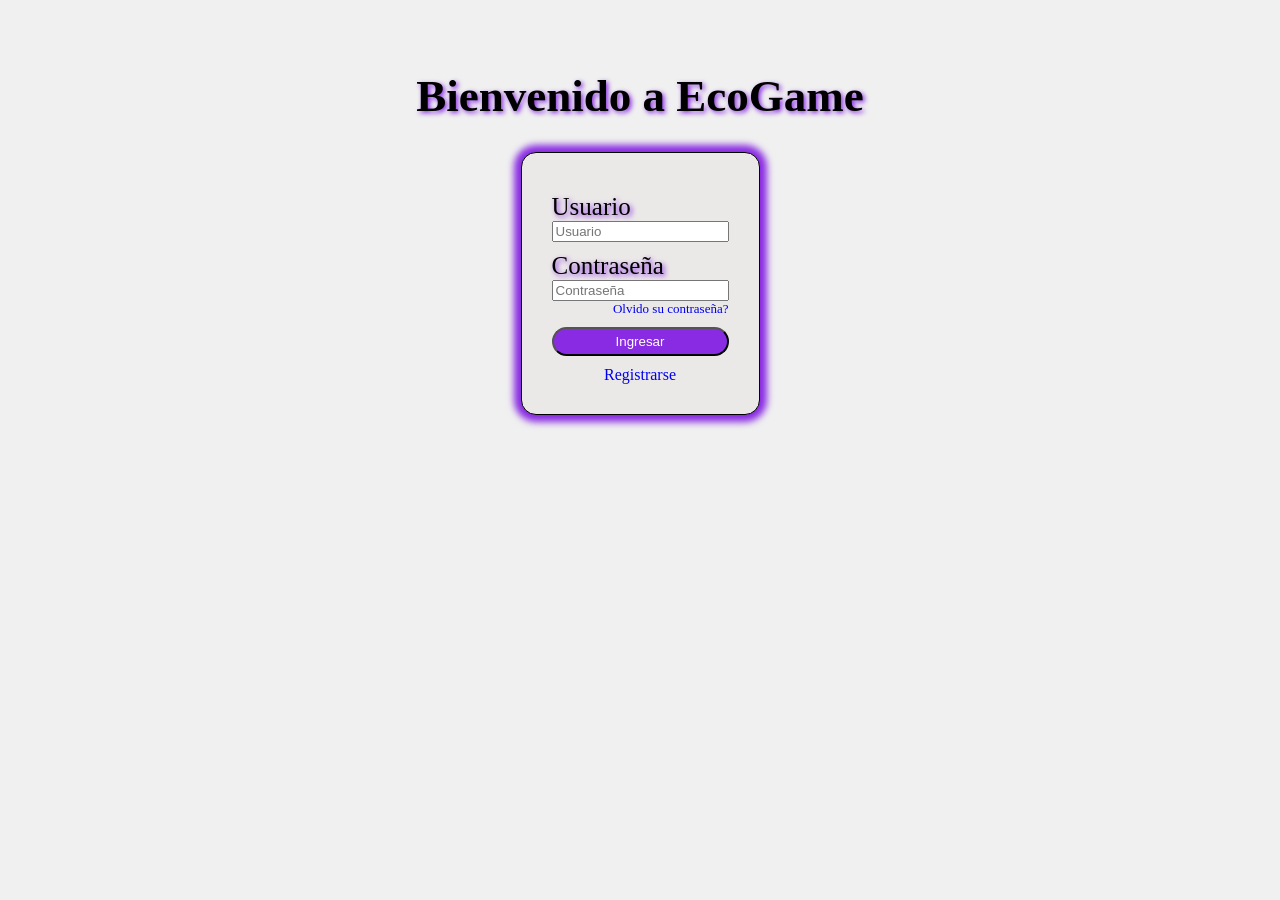
<file: index.html>
<!DOCTYPE html>
<html lang="es">
<head>
    <link rel="manifest" href="manifest.json">
<meta name="theme-color" content="#2E7D32">

    <meta charset="UTF-8">
<meta name="viewport" content="width=device-width, initial-scale=1.0, user-scalable=no">
    <link rel="stylesheet" href="resources/css/style.css">
    <link rel="shortcut icon" href="https://e7.pngegg.com/pngimages/988/338/png-clipart-recycle-reuse-and-reduce-icon-recycling-symbol-tin-can-beverage-can-aluminum-can-recycle-icon-saving-camera-icon.png" type="image/x-icon">
    <title>Eco | Game</title>

</head>
<body>
    <div id="info"><span id="saludo" ></span> Selecciona los residuos en la caneca correspondientes </div>
    <canvas id="mycanvas"></canvas>
   
    
    <script src="resources/js/scripst.js"></script>
</body>
</html>
</file>
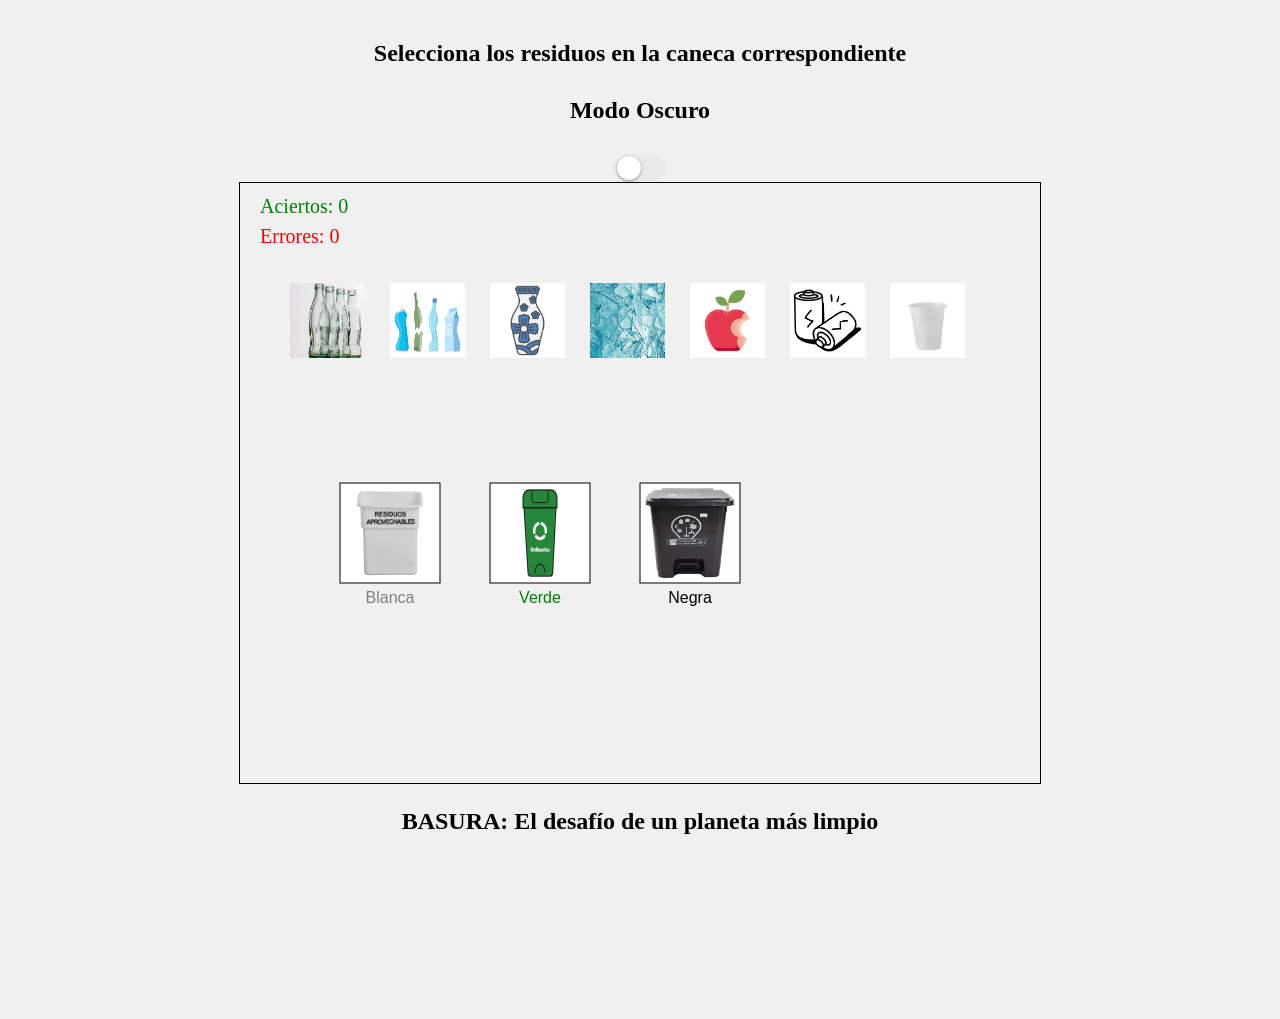
<file: EcoCodigo/index.html>
<!DOCTYPE html>
<html lang="es">
<head>

    <meta charset="UTF-8">
    <meta name="viewport" content="width=device-width, initial-scale=1.0">
    <link rel="stylesheet" href="style.css">
    <link rel="shortcut icon" href="https://e7.pngegg.com/pngimages/988/338/png-clipart-recycle-reuse-and-reduce-icon-recycling-symbol-tin-can-beverage-can-aluminum-can-recycle-icon-saving-camera-icon.png" type="image/x-icon">
    <title>Eco Game</title>

</head>
<body>
<div id="contenido">
<h2 class="textoinfo">Selecciona los residuos en la caneca correspondiente</h2>
<h2 class="textoinfo">Modo Oscuro</h2>
    <div class="switch-container">
        <input id="modoD" type="checkbox" class="input-oculto">
    <label for="modoD" class="switch-visual"></label>
    </div>

    <canvas id="mycanvas" width="800" height="600"></canvas>

    <h3 class="textoinfo" style="margin-top: 20px;">BASURA: El desafío de un planeta más limpio</h3>
    
<div class="video-responsive">
    <iframe 
        src="https://www.youtube-nocookie.com/embed/7Z7lCCD8-9o?rel=0" 
        title="BASURA: El desafío de un planeta más limpio | #26PlanetaDocumentales" 
        frameborder="0" 
        allow="accelerometer; autoplay; clipboard-write; encrypted-media; gyroscope; picture-in-picture; web-share" 
        allowfullscreen>
    </iframe>
</div>
    </div>
    <script src="scripst.js"></script>
</body>
</html>
</file>
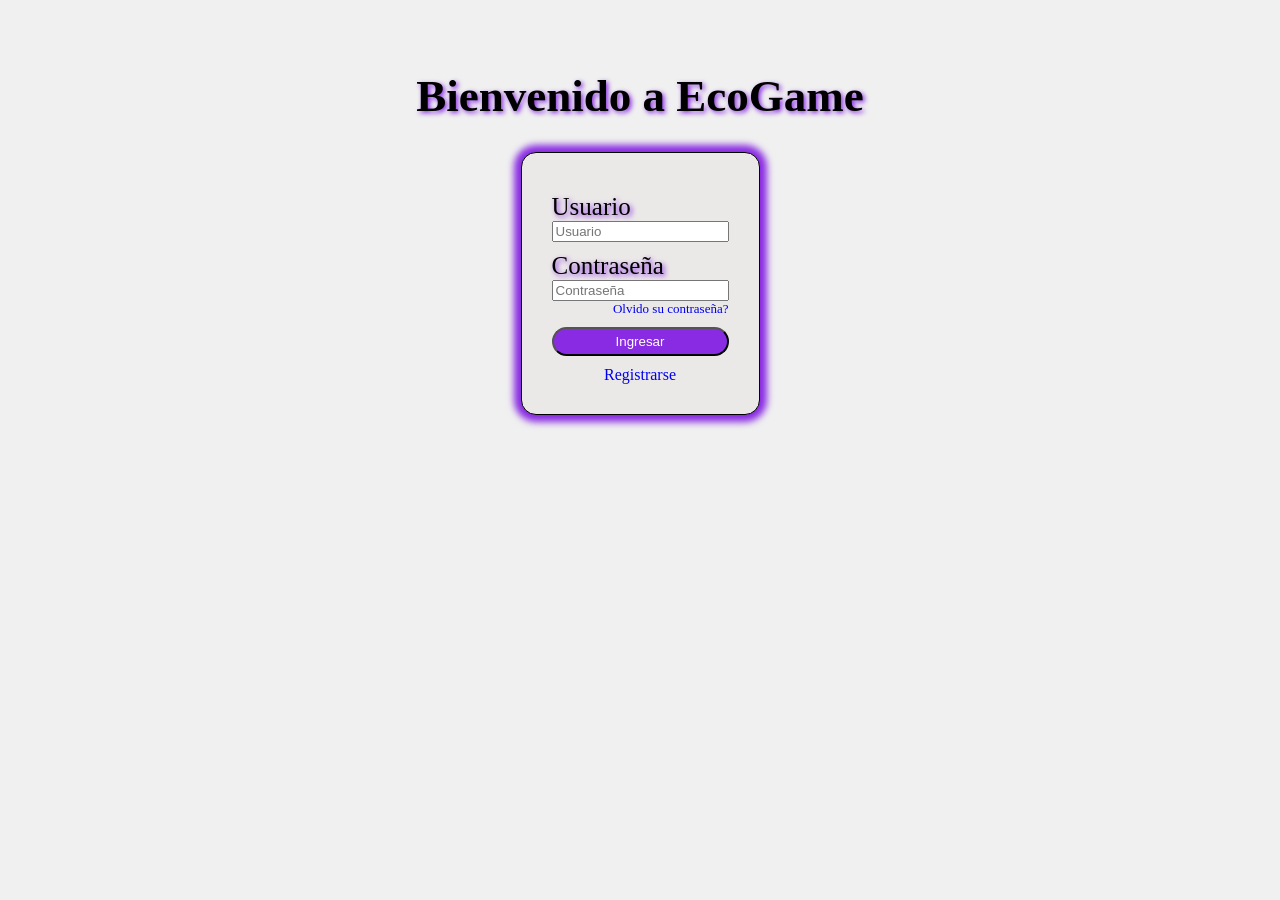
<file: login.html>
<!DOCTYPE html>
<html lang="en">
<head>
    <meta charset="UTF-8">
    <meta name="viewport" content="width=device-width, initial-scale=1.0">
    <link rel="stylesheet" href="resources/css/style.css">
    <title>Login - EcoGame</title>
</head>
<body>
    <div class="container-fluid">
        <h1>Bienvenido a EcoGame</h1>
        <div class="container-input">
            <span id="error"></span>
            <label>Usuario</label>
            <input type="text" id="user"  placeholder="Usuario">

            <label>Contraseña</label>
            <input type="password" id="password" placeholder="Contraseña">
            <a href="recuperar.html" style="text-align: right; font-size: small;">Olvido su contraseña?</a>
            
            <button class="btn" id="login">Ingresar</button>
            <div class="link">
                <a href="registro.html">Registrarse</a>
            </div>
            
        </div>
    </div>
</body>
<script src="resources/js/login.js"></script>
</html>
</file>
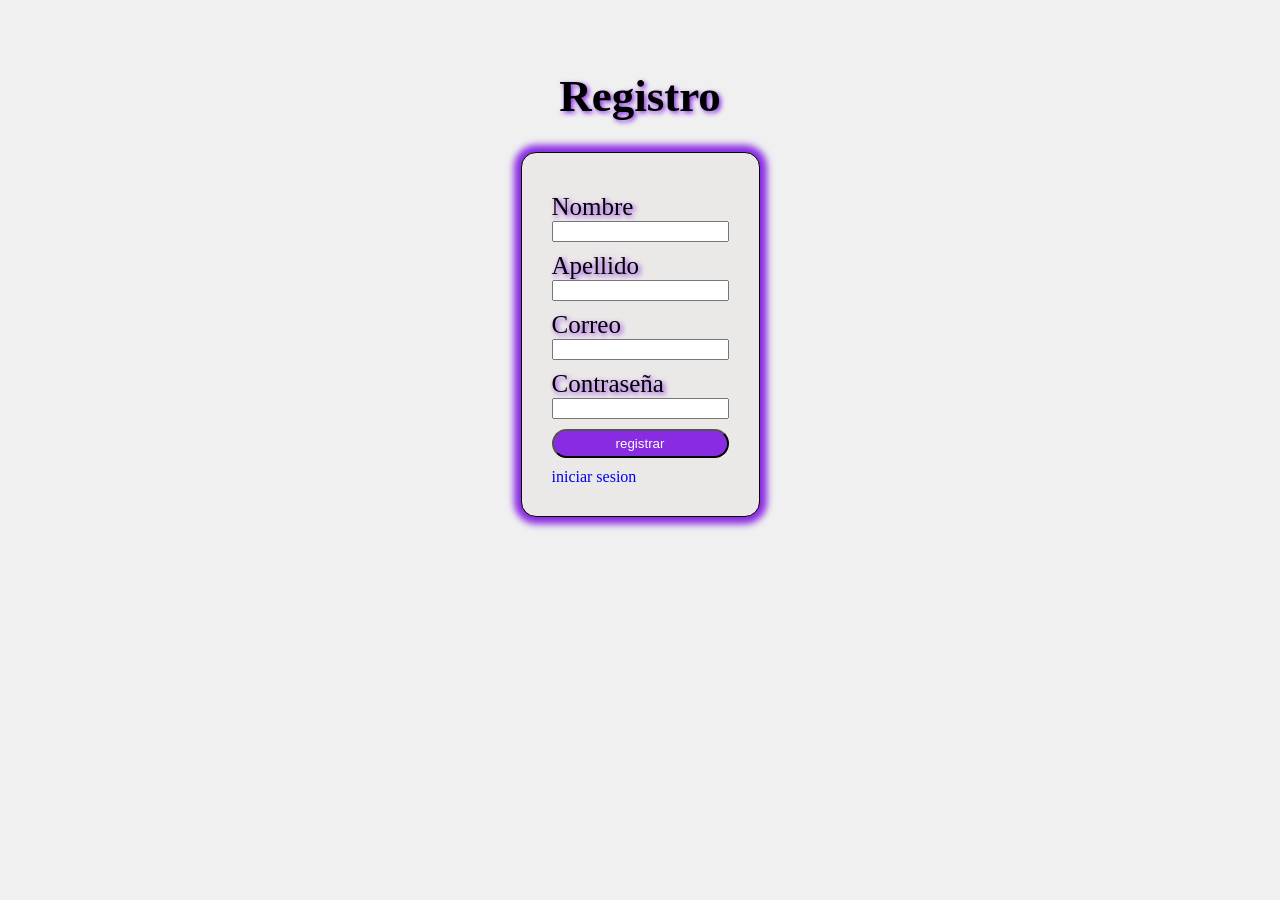
<file: registro.html>
<!DOCTYPE html>
<html lang="es">
<head>
    <meta charset="UTF-8">
    <meta name="viewport" content="width=device-width, initial-scale=1.0">
    <link rel="stylesheet" href="resources/css/style.css">
    <title>registro | app</title>
</head>
<body>
    <div class="container-fluid">
        <h1>Registro</h1>
        <div class="container-input">
            <span id="msj"></span>
            <label>Nombre</label>
            <input type="text" id="nombre">

            <label>Apellido</label>
            <input type="text" id="apellido">
            
            <label>Correo</label>
            <input type="email" id="email">

            <label>Contraseña</label>
            <input type="password" id="password">

            <button class="btn" id="btn">registrar</button>
            <a href="login.html" style="margin-top: 10px;">iniciar sesion</a>
        </div>
    </div>
</body>
<script src="./resources/js/registro.js"></script>
</html>
</file>
<file: resources/css/style.css>
#info {
    text-align: center;
    font-size: 1rem;
    margin: 10px;
    padding-top: 10px;
}

@media (min-width: 768px) {
    #info {
        font-size: 24px;
        margin: 20px;
        padding-top: 30px;
    }
}

body {
    display: flex;
    flex-direction: column;
    margin: 0;
    background-color: #f0f0f0;
    overflow: hidden;
    touch-action: none;
}
.container-fluid{
    display: flex;
    margin: 40px;
    justify-content: center;
    align-items: center;
    flex-direction: column;
}   

.container-input{
    display: flex;
    flex-direction: column;
    max-width: 400px;
    border: solid 1px;
    border-radius: 15px;
    padding: 30px;
    box-shadow: 0px 0px 7px 7px rgb(137, 43, 226);
    background-color: #ebe8e8;
}

button{
    margin-top: 10px;
    cursor: pointer;
}

label{
    margin-top: 10px;
}

.error{
    color: red;
}

.saludo
{
    font-size: medium;
    color: black;
}

.link{
    margin-top: 10px;
    text-align: center;
}

.container{
    margin-left: 70px;
    margin-right: 70px;
}


.container-bar{
    display: flex;
    justify-content: space-between;
    align-items: center;
}

.btn{
    background-color: rgb(137, 43, 226);
    border-radius: 30px;
    padding: 5px;
    color: white;
}

.btn-close{
    background-color: rgb(255, 255, 255);
    border: solid 1px;
    border-radius: 30px;
    padding: 10px;
    color: rgb(255, 0, 0);
    transition: 0.5s; 
}
.btn-close:hover{
    background-color: rgb(255, 0, 0);
    border-radius: 30px;
    padding: 10px;
    color: white;
    transition: 0.5s;

}
.link-main{
    text-decoration: none;
    color: orchid;
    border:solid 1px orchid;
    padding: 10px;
    border-radius: 15px;
    transition: 0.5s;
}

.link-main:hover{
    text-decoration: none;
    background-color: orchid;
    color: white;
    padding: 10px;
    border-radius: 15px;
    transition: 0.5s;
}

a{
    text-decoration: none;
}

label{
    font-family: "Chiller";
    font-size: 25px;
    color: rgb(0, 0, 0);
    text-shadow: 2px 2px 5px rgb(137, 43, 226);
}

.success{
    color:rgb(79, 226, 0);
}

h1{
    font-family: "Chiller";
    font-size: 50px;
     font-family: "Chiller";
    font-size: 45px;
    color: rgb(0, 0, 0);
    text-shadow: 2px 2px 5px rgb(137, 43, 226);
}
button, .btn, .btn-close, .link-main, img {
    transition: all 0.3s ease;
}

button:hover, .btn:hover {
    transform: scale(1.05);
    box-shadow: 0px 4px 12px rgba(137, 43, 226, 0.4);
}

button:active, .btn:active {
    transform: scale(0.95);
}

.btn-close:hover {
    transform: scale(1.1) rotate(2deg);
    box-shadow: 0px 4px 12px rgba(255, 0, 0, 0.4);
}

.link-main:hover {
    transform: scale(1.05);
    box-shadow: 0px 0px 10px orchid;
}

img {
    border-radius: 10px;
    box-shadow: 0px 4px 12px rgba(0,0,0,0.2);
    animation: fadeIn 0.8s ease;
}

img:hover {
    transform: scale(1.08);
    box-shadow: 0px 6px 18px rgba(137, 43, 226, 0.6);
}
@keyframes fadeIn {
    from {
        opacity: 0;
        transform: translateY(10px);
    }
    to {
        opacity: 1;
        transform: translateY(0);
    }
}
.container-input {
    transition: transform 0.3s ease, box-shadow 0.3s ease;
}

.container-input:hover {
    transform: translateY(-5px);
    box-shadow: 0px 0px 12px 8px rgba(137, 43, 226, 0.4);
}
#info {
    animation: slideDown 0.8s ease;
}

@keyframes slideDown {
    from {
        opacity: 0;
        transform: translateY(-20px);
    }
    to {
        opacity: 1;
        transform: translateY(0);
    }
}
#saludo {
    animation: pulse 2s infinite ease-in-out;
}

@keyframes pulse {
    0% { transform: scale(1); }
    50% { transform: scale(1.05); }
    100% { transform: scale(1); }
}

#mycanvas {
    width: 100%;
    max-width: 100vw;
    height: auto;
    border: 1px solid #000;
    touch-action: none;
}

* {
    -webkit-tap-highlight-color: transparent;
}
canvas {
  touch-action: none;
}
</file>
<file: EcoCodigo/style.css>
#info {
    text-align: center;
    font-size: 24px;
    margin: 30px;
}
body {
    display: flex;
    justify-content: center;
    align-items: center;
    height: 100vh;
    margin: 0;
    background-color: #f0f0f0;
    flex-direction: column;
}
#contenido{
margin-top: 10%;
}
canvas {
    border: 1px solid #000;
}


#modoD {
    opacity: 0;
    position: absolute; 
}


#modoD + label {
    
    display: block;      
    margin-left: auto;   
    margin-right: auto;  

    
    width: 50px; 
    height: 28px; 
    border-radius: 14px; 
    background: #e9e9e9; 
    cursor: pointer;
    position: relative;
    transition: background-color 0.3s;


}


#modoD + label::after {
   
    content: '';
    position: absolute;
    top: 2px;
    left: 2px;
    width: 24px; 
    height: 24px;
    border-radius: 50%;
    background: #fff; 
    box-shadow: 0 1px 3px rgba(0, 0, 0, 0.4);
    transition: transform 0.3s;
}


#modoD:checked + label {
    background: #52d66d; 
}

#modoD:checked + label::after {
    transform: translateX(22px);
}

/*  Modo Oscuro */
body.modo-oscuro {

    background-color: #222222;

}
canvas.modo-oscuro {
    border: 1px solid #ffffff;
}
.textoinfo{
       text-align: center;
    font-size: 24px;
    margin: 30px;
    color: #000000;
}
body.modo-oscuro .textoinfo {
    color: #f0f0f0; 

    text-shadow: 0 0 5px rgba(255, 255, 255, 0.2); 
}
</file>
